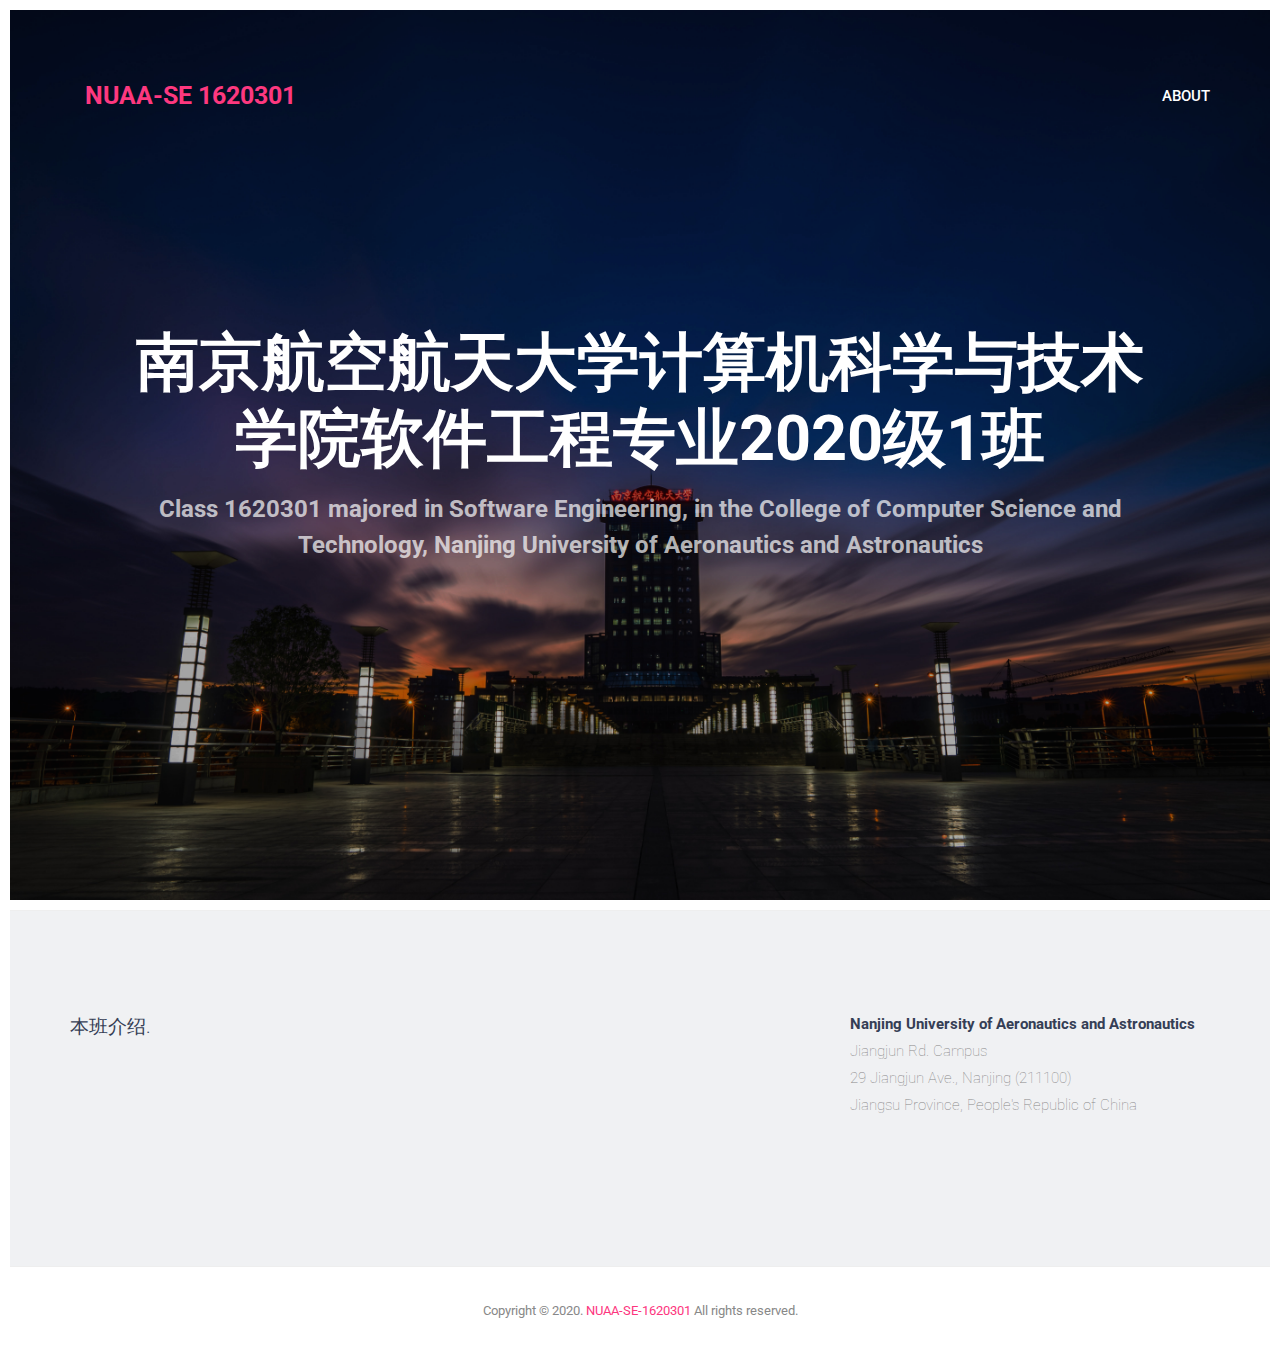
<file: index.html>
<!DOCTYPE html>
<html>
<head>
    <meta charset="utf-8">
    <meta http-equiv="X-UA-Compatible" content="IE=edge">
    <meta name="viewport" content="width=device-width, initial-scale=1">
    <!-- The above 3 meta tags *must* come first in the head; any other head content must come *after* these tags -->
    <title>NUAA-SE 1620301</title>

    <!-- favicon -->
    <link href="img/ASC.png" rel=icon>

    <!-- web-fonts -->
    <link href='https://fonts.googleapis.com/css?family=Roboto:100,300,400,700,500' rel='stylesheet' type='text/css'>

    <!-- Bootstrap -->
    <link href="css/bootstrap.min.css" rel="stylesheet">

    <!-- Style CSS -->
    <link href="css/style.css" rel="stylesheet">

    <!-- HTML5 shim and Respond.js for IE8 support of HTML5 elements and media queries -->
    <!-- WARNING: Respond.js doesn't work if you view the page via file:// -->
    <!--[if lt IE 9]>
    <script src="https://oss.maxcdn.com/html5shiv/3.7.2/html5shiv.min.js"></script>
    <script src="https://oss.maxcdn.com/respond/1.4.2/respond.min.js"></script>
    <![endif]-->
</head>
<body id="page-top" data-spy="scroll" data-target=".navbar">
<div id="main-wrapper">
    <!-- Page Preloader -->
    <div id="preloader">
        <div id="status">
            <div class="status-mes"></div>
        </div>
    </div>

    <header class="header">
        <!-- Navigation -->
        <nav class="navbar main-menu" role="navigation">
            <div class="container">
                <div class="navbar-header">
                    <button type="button" class="navbar-toggle" data-toggle="collapse" data-target=".navbar-main-collapse">
                        <span class="sr-only">Toggle navigation</span>
                        <span class="icon-bar"></span>
                        <span class="icon-bar"></span>
                        <span class="icon-bar"></span>
                    </button>
                    <a class="navbar-brand page-scroll" href="#page-top">
                        <b style="font-size: 2.5rem;">NUAA-SE 1620301</b>
                    </a>                   
                </div>

                <!-- Collect the nav links, forms, and other content for toggling -->
                <div class="collapse navbar-collapse navbar-right navbar-main-collapse">
                    <ul class="nav navbar-nav">
                        <!-- Hidden li included to remove active class from about link when scrolled up past about section -->
                        <li class="hidden"><a href="#page-top"></a></li>
                        <li><a class="page-scroll" href="#section-intro">About</a></li>
                        <!-- <li><a class="page-scroll" href="#section-speaker">Speakers</a></li>
                        <li><a class="page-scroll" href="#section-agenda">Agenda</a></li>
                        <li><a class="page-scroll" href="#section-organizer">Organizers</a></li>
                        <li><a class="page-scroll" href="#section-partner">Sponsors</a></li>-->
                    </ul>
                </div>
                <!-- /.navbar-collapse -->
            </div>
            <!-- /.container -->
        </nav>

        <!-- .nav -->

    </header>

    <div class="jumbotron text-center">
        <div class="content">
            <h1>南京航空航天大学计算机科学与技术学院软件工程专业2020级1班</h1>
            <p class="lead"><strong>Class 1620301 majored in Software Engineering, in the College of Computer Science and Technology, Nanjing University of Aeronautics and Astronautics</strong></p>
            <!-- <button type="button" class="btn btn-default btn-lg">STAY IN THE LOOP</button> -->
        </div>
    </div>
    <!-- .Jumbotron-->


    <section id="section-intro" class="section-wrapper about-event gray-bg">
        <div class="container">
            <div class="row">
                <div class="col-md-8">
                    <p class="lead">
                        本班介绍.
                    </p>
                </div>
                <div class="col-md-4">
                    <address>
                        <strong>Nanjing University of Aeronautics and Astronautics</strong><br>
                        Jiangjun Rd. Campus<br>
                        29 Jiangjun Ave., Nanjing (211100)<br>
                        Jiangsu Province, People's Republic of China<br><br>
                    </address>
                </div>
            </div>
        </div>
    </section>
    <!-- .about-event -->

    <!-- <section id="section-speaker" class="section-wrapper team">
        <div class="container">
            <div class="row">
                <div class="col-md-12">
                    <div class="section-title">
                        <h1>SPEAKERS</h1>
                    </div>
                </div>
            </div>

            <div class="row gray-bg">
                <div class="row">
                    <div class="col-md-4">
                            <figure class="thumbnail">
                                <a href="https://wwwfr.uni.lu/snt/people/yves_le_traon"><img src="img/Yves Le Traon.jpg" class="img-responsive" alt="Image"></a>
                                <figcaption class="caption text-center">
                                    <h4><strong>Prof. Dr. Yves Le Traon</strong></h3>
                                    <ul class="social-links">
                                        <li><a href="#"><i class="fa fa-facebook"></i></a></li>
                                        <li><a href="#"><i class="fa fa-twitter"></i></a></li>
                                        <li><a href="#"><i class="fa fa-linkedin"></i></a></li>
                                        <li><a href="#"><i class="fa fa-envelope"></i></a></li>
                                    </ul>
                                </figcaption>
                            </figure>
                        </div>
                        <div class="col-md-8">
                            <h3><strong>Keynote: </strong>Realizing Self-Maintaining Software</h3>
                            <p class="lead">
                                <strong>Abstract</strong>: Our daily life is facilitated by the many software, and hardware, that are supporting most of human activities.
                                However, there is not a single day without news reporting a major failure somewhere in the world, not even counting the
                                small glitches still affecting us too often. To prevent that, software testing is the main approach for eliminating as
                                many defects as possible in software before releasing it. The role of software testing is thus to find defects, typically
                                to detect bugs. The complementary role of diagnosis, fault localization and repair, is to fix them. These two activities
                                are traditionally distinct, and are usually assigned to different teams. This situation has deeply influenced the development
                                processes, and in particular the more recent DevOps processes based on continuous integration, like the ones deployed by
                                large software companies such as Google. In this presentation, we motivate the importance of testing for improving reliability
                                and security, we analyse the Google DevOps process in this respect, and ultimately we revisit the recent advances in automated
                                program repair to foresee a future in which the continuous integration loop would be inverted, in which bugs would be
                                preventively removed before any test is run.
                            </p>
                        </div>
                    </div>
                    <div class="row col-md-12">
                        <i class="lead">
                            <strong>Bio: </strong>Yves Le Traon is a professor at University of Luxembourg, in the domain of software engineering, software
                            testing, software security and model-driven engineering, where he leads the SERVAL (SEcurity, Reasoning and VALidation) research team.
                            His research interests within the group include (1) innovative testing and debugging techniques, (2) Android apps security and reliability
                            using static code analysis, machine learning techniques and, (3) model-driven engineering with a focus on IoT and CPS. His reputation in
                            the domain of software testing is acknowledged by the community. He has been general chair of major conferences in the domain, such as
                            the 2013 IEEE International Conference on Software Testing, Verification and Validation (ICST), and Program Chair of the 2016 IEEE
                            International Conference on Software Quality, Reliability and Security (QRS). He serves at the editorial boards of several,
                            internationally- known journals (STVR, SoSym, IEEE Transactions on Reliability). He also serves/ed on the editorial board and program
                            committees of the field’s leading software engineering journals and conferences such as IEEE Transactions on Software Engineering (TSE)
                            and Springer’s Journal of Empirical Software Engineering (EMSE), the two highest impact factor journals of my field, and the ACM/IEEE
                            International Conference on Software Engineering (ICSE), the field’s flagship conference.
                        </i>
                    </div>
            </div>

            <div class="row" style="margin-top: 10rem;">
                <div class="col-md-8">
                    <h3><strong>Keynote: </strong>How to Cryptanalyze a Bomb?</h3>
                    <p class="lead">
                        <strong>Abstract:</strong> A bomb explodes. In the debris law enforcement only finds the fragments of a mobile telephone used for triggering 
                        the bomb. How can information be extracted from those? In this talk we will overview techniques allowing to extract data from damaged chips.
                    </p>
                </div>
                <div class="col-md-4">
                    <figure class="thumbnail">
                        <a href="https://wwwfr.uni.lu/snt/people/maxime_cordy"><img src="img/David Naccache.jpg" class="img-responsive" alt="Image"></a>
                        <figcaption class="caption text-center">
                            <h4>
                                <strong>Prof. Dr. David Naccache</strong>
                            </h4>
                            <ul class="social-links">
                                <li><a href="#"><i class="fa fa-facebook"></i></a></li>
                                <li><a href="#"><i class="fa fa-twitter"></i></a></li>
                                <li><a href="#"><i class="fa fa-linkedin"></i></a></li>
                                <li><a href="#"><i class="fa fa-linkedin"></i></a></li>
                                <li><a href="#"><i class="fa fa-envelope"></i></a></li>
                            </ul>
                        </figcaption>
                    </figure>
                </div>
                
                <div class="row col-md-12" style="margin-top:-5rem;">
                    <i class="lead">
                        <strong>Bio: </strong>David Naccache is a cryptographer, currently a professor at the École normale supérieure and a member of its Computer 
                        Laboratory. He was previously a professor at Panthéon-Assas University. He received his Ph.D. in 1995 from the École nationale supérieure 
                        des télécommunications. Naccache's most notable work is in public-key cryptography, including the cryptanalysis of digital signature schemes. 
                        He is currently interested in trust, forensics and law. He authored more than 220 scientific publications and is the inventor of more than 
                        180 patent families.
                    </i>
                </div>
            </div>
    </section> -->
    <!-- .team -->

    <!-- <section id="section-agenda" class="section-wrapper section-agenda">
        <div class="container">
            <div class="row">
                <div class="col-md-12">
                    <div class="section-title">
                        <h1>AGENDA</h1>
                    </div>
                </div>
            </div>

            <div class="row">
                <div class="col-md-6">
                    <div class="session">
                        <time>1:50 - 2:00PM, August 13th 2020 CST Time</time>
                        <h2>Opening</h2>
                        <h3>Prof. Bin Chen <span>Dean of the College of Computer Science and Technology/College of Artificial Intelligence, NUAA</span></h3>
                    </div>

                    <div class="session">
                        <time>2:00 - 2:40PM, August 13th 2020 CST Time</time>
                        <h2>Natural Program Repair - Challenges and Opportunities in Making Program Repair Ready for Industry.</h2>
                        <h3>Ass. Prof. Tegawende F. Bissyande</h3>
                    </div>

                    <div class="session">
                        <time>2:40 - 3:20PM, August 13th 2020 CST Time</time>
                        <h2>Search-Based Test and Improvement of Machine-Learning-Based Anomaly Detection Systems</h2>
                        <h3>Ass. Prof. Maxime Cordy</h3>
                    </div>
                </div>
                <div class="col-md-6">
                    <div class="session">
                        <time>3:20 - 4:20PM, August 13th 2020 CST Time</time>
                        <h2>Keynote: Realizing Self-Maintaining Software</h2>
                        <h3>Prof. Yves Le Traon</h3>
                    </div>
                    <div class="session">
                        <time>4:20 - 5:00PM, August 13th 2020 CST Time</time>
                        <h2>Mutation Testing Advances</h2>
                        <h3>Ass. Prof. Michail Papadakis</h3>
                    </div>
                    <div class="session">
                        <time>5:00 - 5:40PM, August 13th 2020 CST Time</time>
                        <h2>A Journey Into Android App Analysis</h2>
                        <h3>A-Prof. Jacques Klein</h3>
                    </div>
                    <div class="session">
                        <time>5:40 - 6:40PM, August 13th 2020 CST Time</time>
                        <h2>Keynote: How to Cryptanalyze a Bomb?</h2>
                        <h3>Prof. David Naccache</h3>
                    </div>
                </div>
            </div>
        </div>
    </section> -->

    <!-- <section id="section-organizer" class="section-wrapper team gray-bg">
        <div class="container">
            <div class="row">
                <div class="col-md-12">
                    <div class="section-title">
                        <h1>ORGANIZERS</h1>
                    </div>
                </div>
            </div>
            <div class="text-left">
                <ul>
                    <li>
                        <p class="lead">Bin Chen, Dean of the College of Computer Science and Technology/College of Artificial Intelligence, NUAA</p>
                    </li>
                    <li>
                        <p class="lead">Han Sun, Vice Dean of Changkong College, NUAA</p>
                    </li>
                    <li>
                        <p class="lead"><a href="https://nuaa-asc.github.io/liuzhe.html">Zhe Liu</a>, Head of the Applied Security & Cryptography Research Lab, NUAA</p>
                    </li>
                    <li>
                        <p class="lead"><a href="https://brucekuiliu.github.io/">Kui Liu</a>, Associate Professor in the College of Computer Science and Technology/College of Artificial Intelligence, NUAA</p>
                    </li>
                    <li>
                        <p class="lead"><a href="https://lilicoding.github.io/">Li Li</a>, ARC DECRA Fellow, Assistant Professor, Faculty of Information Technology
                        Monash University, Australia</p>
                    </li>
                    <li>
                        <p class="lead"><a href="https://mrdrivingduck.github.io">Jingtang Zhang</a>, master student in the College of Computer Science and Technology/College of Artificial Intelligence, NUAA</p>
                    </li>
                    <li>
                        <p class="lead">Teng Zhou, master student in the College of Computer Science and Technology/College of Artificial Intelligence, NUAA</p>
                    </li>
                </ul>
            </div>
        </div>
    </section>

    <section id="section-partner" class="section-wrapper client-logo">
        <div class="container">
            <div class="row">
                <div class="col-md-12">
                    <div class="section-title">
                        <h1>SPONSORS</h1>
                    </div>
                </div>
            </div>
            <div class="row">
                <div class="col-md-2 col-md-offset-2 col-sm-6 col-xs-6 section-margin">
                    <a href="http://www.nuaa.edu.cn/"><img src="img/NUAA.jpg" alt="Image"></a>
                </div>
                <div class="col-md-2 col-sm-6 col-xs-6 section-margin">
                    <a href="http://cs.nuaa.edu.cn/"><img src="img/CS.png" alt="Image"></a>
                </div>
                <div class="col-md-2 col-sm-6 col-xs-6 section-margin">
                    <a href="http://cs.nuaa.edu.cn/"><img src="img/AI.png" alt="Image"></a>
                </div>
                <div class="col-md-2 col-sm-6 col-xs-6 section-margin">
                    <a href="https://nuaa-asc.github.io/"><img src="img/ASC.png" alt="Image"></a>
                </div>
            </div>
            <div class="row">
                <div class="col-md-4 col-md-offset-4 col-sm-4 col-sm-offset-4 col-xs-6 col-xs-offset-3 section-margin">
                    <a href="https://www.ccf.org.cn/"><img src="img/CCF.jpg" alt="Image"></a>
                </div>
            </div>
        </div>
    </section> -->
    <!-- .client-logo -->
    

    <footer class="footer">
        <div class="copyright-section">
            <div class="container">
                <div class="col-md-12">
                    <div class="copytext text-center">Copyright &copy; 2020. <a href="https://nuaa-asc.github.io/">NUAA-SE-1620301</a> All rights reserved.</div>
                </div>
            </div>
            <!-- .container -->
        </div>
        <!-- .copyright-section -->
    </footer>
    <!-- .footer -->
   
</div>
<!-- #main-wrapper -->


<!-- jquery -->
<script src="js/jquery-2.1.4.min.js"></script>

<!-- Bootstrap -->
<script src="js/bootstrap.min.js"></script>

<!-- Plugin JavaScript -->
<script src="js/jquery.easing.min.js"></script>

<!-- Google Maps API Key - Use your own API key to enable the map feature. More information on the Google Maps API can be found at https://developers.google.com/maps/ -->
<!---<script src="https://maps.googleapis.com/maps/api/js"></script>--->

<!--<script src="js/one-page-nav.js"></script>-->
<script src="js/scripts.js"></script>
</body>
</html>
</file>
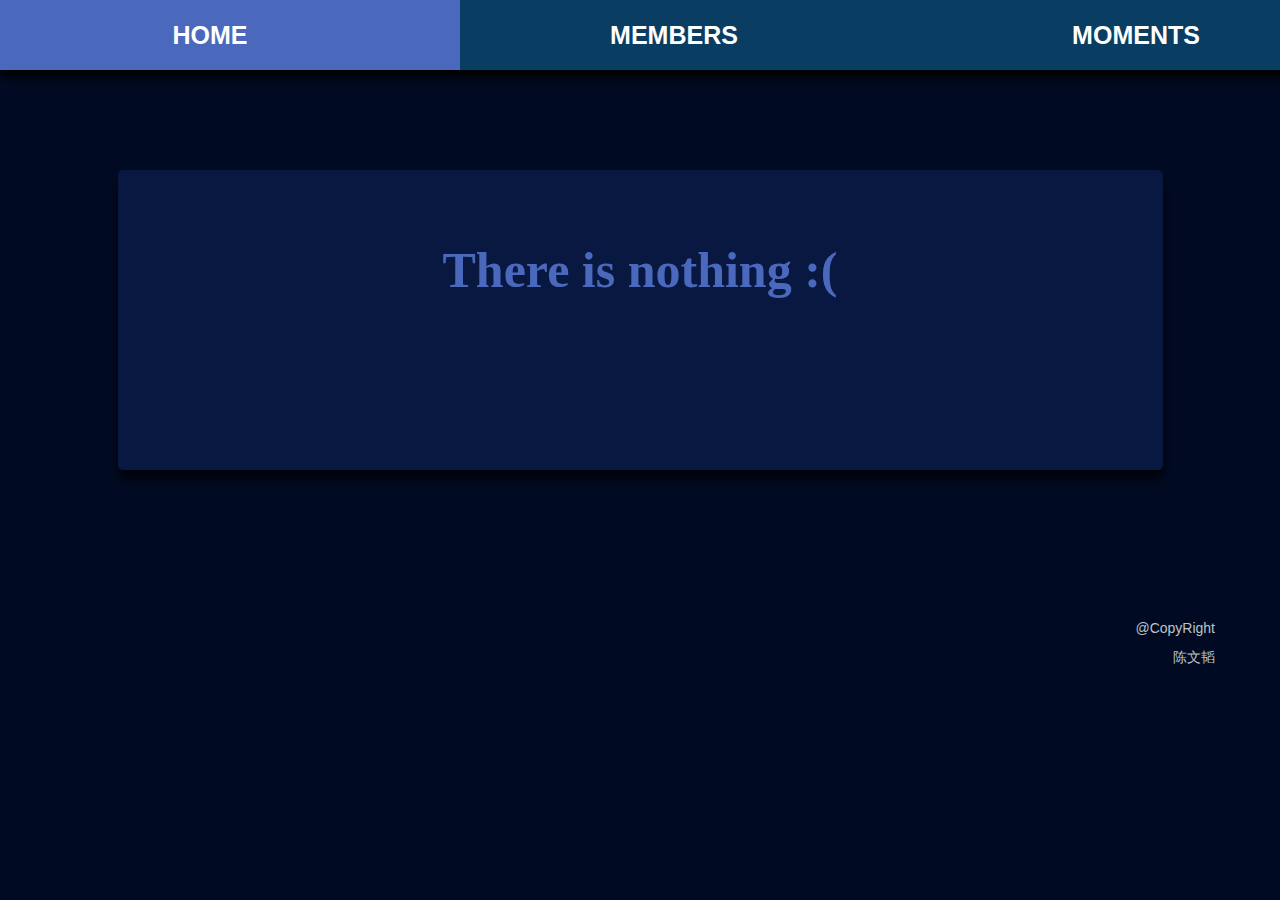
<file: nuaaSE301m.html>
<!DOCTYPE html>
<html>
    <head>
        <link rel="stylesheet" href="css/nuaaSE301.css" type="text/css"/>
        <style type="text/css">

        #Div_MainBlock{margin:0 auto;width:1045px;margin-top:100px;margin-bottom: 100px;}
        .block{background:#081841;height:300px;box-shadow:0 9px 13px 0 rgb(0, 0, 0,0.8);text-align:center;line-height:200px!important;font:bold 50px 'HUN';color:#4a69bd;cursor:pointer;transition: 0.7s;border-radius: 5px;}
        .block:hover{background:#4a69bd;color:#fff;}

        </style>
    </head>
    <body style="margin:0;padding:0;background: RGB(0,11,35);">
        <div id="Div_Menu">
            <a href="nuaaSE301.html" class="info1">home</a>
            <a href="nuaaSE301mem.html" class="info2">members</a>
            <a href="nuaaSE301m.html" class="info3">moments</a>
            <div class="select"></div>
        </div>
        <div id="Div_MainBlock">
            <div class="block moment1">
                There is nothing :(   
            </div>
        </div>

        <div id="Div_Copyright">
            <div class="copyright">@CopyRight</div>
            <div class="copyright name">陈文韬</div>
        </div>
    </body>
</html>
</file>
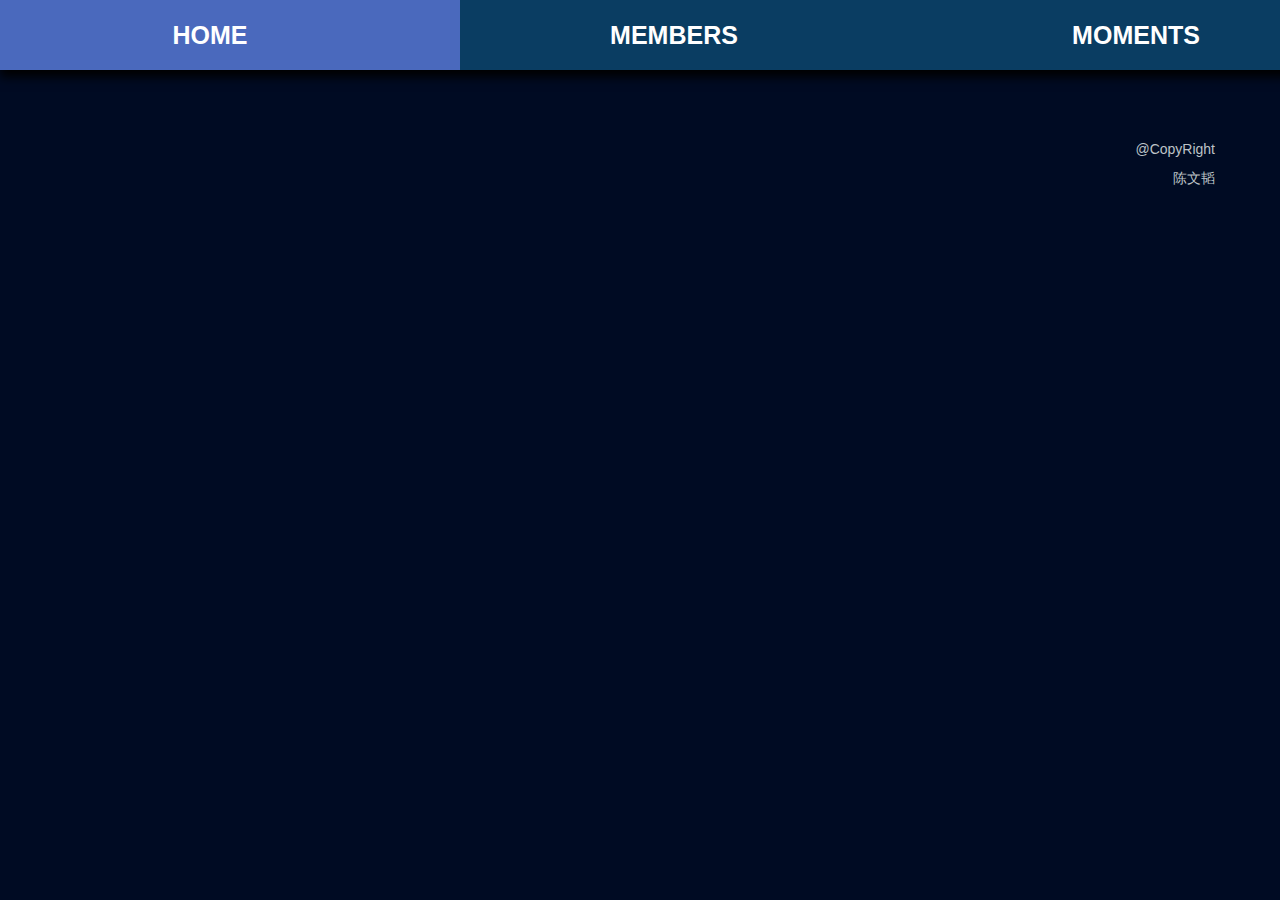
<file: nuaaSE301mem.html>
<!DOCTYPE html>
<html>
    <head>
        <link rel="stylesheet" href="css/nuaaSE301.css" type="text/css"/>
        <style type="text/css">

        </style>
    </head>
    <body style="margin:0;padding:0;background: RGB(0,11,35);">
        <div id="Div_Menu">
            <a href="nuaaSE301.html" class="info1">home</a>
            <a href="nuaaSE301mem.html" class="info2">members</a>
            <a href="nuaaSE301m.html" class="info3">moments</a>
            <div class="select"></div>
        </div>

        <div class="memberitem ">
            <h1></h1>
            <p></p>
        </div>

        <div id="Div_Copyright">
            <div class="copyright">@CopyRight</div>
            <div class="copyright name">陈文韬</div>
        </div>

    </body>
</html>
</file>
<file: css/style.css>
/*------------------------------------------------------------------
[Table of contents]

1. Body
    2. Global Typography
    3. Section Background / .gray-bg / .white-bg
	4. Header /
	    4.1. .top-bar
		4.2. Navigation / .navbar
	5. Hero Slider / .hero-slide
	6. Services / .services
	7. About Us / .about-us
	8. Testimonial / .testimonialOne
	9. Team / .team
	10. Pricing Table / .pricing-section
	11. Client Logo / .client-logo
	12. Contact Section
	    12.1. #googleMap
	    12.2. Contact Form
	13. Footer / .footer
	14. Preloader / #preloader


# [Color codes]

# Body  (text): #888
# Heading Color #0E1555
# Theme Color (link color) #FD367E
# Mid grey (sub header) #666666
# -------------------------------------------------------------------*/

body {
    font-family : 'Roboto', sans-serif;
    font-size   : 17px;
    line-height : 1.7em;
    color       : #353e55;
    font-weight : 100;
    background  : #ffffff;
    border      : 10px solid #fff;
    }

/* --------------------------------------
 * Global Typography
 *------------------------------------------*/

h1, h2, h3, h4, h5, h6 {
    margin : 0 0 15px;
    color  : #0e1555;
    }

h1 {
    font-size   : 36px;
    line-height : 1.2em;
    font-weight : 700;
    }

h2 {
    font-size   : 30px;
    line-height : 1.5em;
    font-weight : 400;
    }

h3 {
    font-size   : 24px;
    line-height : 1.5em;
    font-weight : 300;
    }

h4 {
    font-size   : 18px;
    line-height : 1.5em;
    font-weight : 300;
    }

h5 {
    font-size   : 16px;
    line-height : 1.5em;
    font-weight : 500;
    }

h6 {
    font-size   : 15px;
    line-height : 24px;
    }

/* --------------------------------------
 * LINK STYLE
 *------------------------------------------*/
a {
    color              : #fd367e;
    text-decoration    : none;
    -webkit-transition : all 0.3s ease 0s;
    -moz-transition    : all 0.3s ease 0s;
    -o-transition      : all 0.3s ease 0s;
    transition         : all 0.3s ease 0s;
    }

a,
a:active,
a:focus,
a:active {
    text-decoration : none;
    outline         : none
    }

a:hover,
a:focus {
    text-decoration : none;
    color           : #999999;
    }

p {
    margin-bottom : 20px;
    }

p.lead {
    font-size   : 19px;
    line-height : 1.7em;
    }

ul {
    margin     : 0;
    padding    : 0;
    list-style : square;
    }

/*Button Style*/
.btn {
    padding        : 10px 30px;
    margin-bottom  : 0;
    font-size      : 16px;
    border-radius  : 0;
    font-weight    : 500;
    border-width   : 2px;
    text-transform : uppercase;
    }

.btn-lg {
    font-size : 18px;
    padding   : 15px 30px
    }

/*btn-primary*/
.btn-primary {
    background-color : #fd367e;
    border-color     : #fd367e;
    }

.btn-primary:hover,
.btn-primary:focus,
.btn-primary:active:focus {
    background   : transparent;
    color        : #fd367e;
    border-color : #fd367e;
    }

/*btn-default*/
.btn-default {
    color            : #ffffff;
    background-color : transparent;
    border-color     : #ffffff;
    }

.btn-default:hover,
.btn-default:focus,
.btn-default:active:focus {
    background-color : transparent;
    color            : #fd367e;
    border-color     : #fd367e;
    }

button:focus,
.btn:focus,
.btn:active:focus {
    outline : none;
    }

/* --------------------
 * Section Background
 * -------------------*/

.gray-bg {
    background-color : #f0f1f3;
    border-top       : 1px solid #eeeeee;
    border-bottom    : 1px solid #eeeeee;
    }

.white-bg {
    background-color : #ffffff;
    }

/* --------------------
 *  main Wrapper
 * -------------------*/
#main-wrapper {
    background : #ffffff;
    overflow   : hidden;
    }

/*-----------------------------
 * NAVIGATION & HEADER STYLE
 *-------------------------------*/

.header {
    position : absolute;
    left     : 15px;
    right    : 15px;
    top      : 40px;
    z-index  : 9;
    }

/*Logo*/
.navbar-brand {
    padding : 0;
    height  : auto;
    /* margin  : 5px 0 !important; */
    padding     : 15px 0 15px 30px;
    }

@media (max-width : 768px) {
    .navbar-brand {
        width : 200px;
        }

    .navbar-brand img {
        max-width : 100%;
        height    : auto;
        }
    }

/*navbar*/

.navbar {
    border-radius  : 0;
    padding        : 30px 0;
    background     : transparent;
    margin         : 0;
    font-size      : 15px;
    text-transform : uppercase;
    }

@media (max-width : 768px) {
    .navbar {
        padding : 10px;
        }
    }

/*navbar toggle*/
.navbar-toggle {
    margin        : 5px 0;
    padding       : 11px 10px;
    background    : transparent;
    }

.navbar-toggle:hover {
    color: #fff;
    }

.navbar-toggle .icon-bar {
    background: #fff;
    }

/*Navigation Style*/

.main-menu .navbar-right {
    margin-right : -15px;
    }

.main-menu .nav li a {
    color       : #ffffff;
    font-weight : 500;
    padding     : 15px 0 15px 30px;
    }

.main-menu .nav li a:hover,
.main-menu .nav li.active a {
    color      : #fd367e;
    background : transparent;
    }

.main-menu .nav li a:focus {
    background : transparent;
    }

@media (max-width : 991px) {
    .main-menu .nav li a {
        padding-left : 15px;
        }
    }

@media (max-width : 768px) {
    .main-menu .nav li {
        text-align : center;
        }

    .main-menu .nav li a {
        padding : 5px 0;
        color: #0e1555;
        }

    .navbar-collapse {
        margin-top : 10px;
        background: #fff;
        }
    }


/* Sticky Menu */
.sticky-nav {
    position           : fixed;
    right              : 0;
    left               : 0;
    top                : 0;
    z-index            : 999;
    background         : #ffffff !important;
    padding            : 5px 0;
    box-shadow         : 0 2px 5px rgba(0, 0, 0, .1);
    -webkit-transition : all .5s ease-in-out;
    -moz-transition    : all .5s ease-in-out;
    transition         : all .5s ease-in-out;
    }

.sticky-nav .nav li a {
    color : #0e1555;
    }

.sticky-nav .navbar-toggle .icon-bar{
    background: #333;
    }

@media (max-width: 768px) {
    .sticky-nav{
        padding-left: 10px;
        padding-right: 10px;
        }
    }

/*-------------------
 * Jumbotron
 *-------------------*/

.jumbotron {
    background            : url("../img/nuaa-bg.jpg");
    background-size       : cover;
    padding               : 0;
    margin                : 0;
    height                : 100vh;
    min-height            : 700px;
    vertical-align        : middle;
    position              : relative;
    background-attachment : fixed;
    background-repeat     : no-repeat;
    background-position   : center center;
    overflow              : hidden;
    }

.jumbotron .content {
    color             : #ffffff;
    position          : absolute;
    top               : 50%;
    left              : 0;
    right             : 0;
    height            : 30%;
    width             : 100%;
    margin            : 0 auto;
    padding           : 0 10%;
    transform         : translateY(-50%);
    -webkit-transform : translateY(-50%);
    -moz-transform    : translateY(-50%);
    }

.jumbotron .content h1 {
    color       : #ffffff;
    font-weight : bold;
    }

.jumbotron .content p.lead {
    font-size   : 24px;
    line-height : 1.5em;
    color       : rgba(255, 255, 255, .7);
    }

.jumbotron .content .event-date {
    font-size     : 24px;
    margin-bottom : 40px;
    }

.jumbotron .btn {
    margin-top : 40px;
    }

@media (max-width : 600px) {
    .jumbotron .content {
        min-height : auto;
        }

    .jumbotron .content h1 {
        font-size : 26px;
        }

    .jumbotron .content p.lead {
        font-size : 15px;
        }
    }

/*---------------------------
 * Section Wrapper
 *---------------------------*/
.section-wrapper {
    padding : 100px 0;
    }

/*---------------------------
 * Section Title
 *---------------------------*/
.section-title {
    margin-bottom : 60px;
    text-align    : center;
    }

.section-title h1 {
    margin-bottom : 5px;
    }

.section-title p {
    font-size : 18px;
    color     : #888888;
    }

/* ----------------------------------------------
 * About Event
 *-----------------------------------------------*/
.about-event .lead {
    font-size   : 19px;
    line-height : 1.7em;
    }

.about-event address {
    font-size   : 15px;
    color       : #888888;
    line-height : 1.8em;
    }

.about-event address strong {
    color : #353e55;
    }

/* ----------------------------------------------
 * Team Section
 *-----------------------------------------------*/

.team .thumbnail {
    padding          : 0;
    line-height      : 22px;
    background-color : transparent;
    border           : 0;
    margin-bottom: 30px;
    }

@media (max-width : 767px) {
    .team .thumbnail {
        margin-bottom : 30px;
        }
    }

.team .thumbnail img {
    width : 100%;
    }

.team .thumbnail .caption {
    padding          : 10px;
    }

.team .thumbnail h3 {
    font-size        : 16px;
    font-weight: bold;

    margin           : 0 40px;
    text-transform   : uppercase;
    padding          : 10px 0;
    }



.team .thumbnail h3 small {
    font-size: 14px;
    color     : #888;
    display: block;
    font-weight: normal;
    }


.team .social-links li {
    display      : inline-block;
    margin-right : 3px;
    }

.team .social-links li:last-child {
    margin-right : 0;
    }

.team .social-links li a {
    display   : block;
    font-size : 14px;
    color     : #ccc;
    padding   : 0 5px;
    }

.team .social-links li a:hover {
    color : #333;
    }

/* --------------------------
 * Agenda
 *---------------------------*/
.section-ajenda .session {
    padding       : 15px 0;
    border-left   : 1px solid #eeeeee;
    margin-bottom : 40px;
    }

.section-ajenda .session time {
    padding       : 5px 25px 15px;
    border-bottom : 1px solid #eeeeee;
    display       : inline-block;
    }

.section-ajenda .session h2 {
    margin : 20px 0 0 20px;
    }

.section-ajenda .session h3 {
    margin         : 20px 0 20px 20px;
    font-size      : 20px;
    text-transform : uppercase;
    }

.section-ajenda .session h3 span {
    font-size   : 14px;
    display     : block;
    line-height : 1;
    }

/* --------------------------
 * Pricing Table
 *---------------------------*/

.pricing-section .pricing-table-default {
    border         : 1px solid #f1f1f1;
    background     : #ffffff;
    padding-bottom : 40px;
    }

@media (max-width : 766px) {
    .pricing-section .pricing-table-default {
        margin-bottom : 30px;
        }
    }

.pricing-section .pricing-head h3 {
    font-size        : 15px;
    font-weight      : bold;
    text-transform   : uppercase;
    color            : #ffffff;
    padding          : 14px 40px;
    margin           : 0;
    background-color : #0e1555;
    }

.pricing-section .pricing-head .price {
    display     : block;
    font-size   : 60px;
    line-height : 60px;
    font-weight : bold;
    padding     : 43px 0 0;
    }

.pricing-section .pricing-head .price sup {
    font-size      : 24px;
    font-weight    : bold;
    vertical-align : super;
    top            : 0;
    }

.pricing-section .pricing-detail {
    margin : 0 50px 25px 50px;
    }

.pricing-section .pricing-detail p {
    margin : 0;
    }

/*pricing list*/

.pricing-section .pricing-list li {
    display : block;
    padding : 8px 0;
    }

.pricing-section .pricing-list li i {
    margin-right : 17px;
    }

.pricing-section .pricing-list li:first-child {
    padding-top : 25px;
    }

.pricing-section .pricing-list li:last-child {
    padding : 12px 0 0;
    }

.pricing-section .pricing-detail .pink-i li {
    position : relative;
    }

/* --------------------------
 * Client Logo 
 *---------------------------*/

.client-logo a img {
    width              : 100%;
    opacity            : 1;
    -webkit-transition : all 0.8s ease 0s;
    -moz-transition    : all 0.8s ease 0s;
    -o-transition      : all 0.8s ease 0s;
    transition         : all 0.8s ease 0s;
    }

.client-logo a:hover img {
    opacity : .5;
    }

@media (max-width : 992px) {
    .client-logo .section-margin {
        margin-bottom : 30px;
        }
    }

/* ------------------
 * Google Map
 * ------------------*/

#googleMap {
    height        : 320px;
    border        : 5px solid #ffffff;
    margin-bottom : 100px;
    }

/* ---------------------------
 * Subscribe Form
 * --------------------------- */

.subscribe-form {
    text-align : center;
    }



/*-------------------
 * Form Style
 *-------------------*/

.form-control {
    height        : 46px;
    padding       : 0 20px;
    font-size     : 14px;
    line-height   : 46px;
    color         : #969595;
    border        : 1px solid #f1f1f1;
    border-radius : 0;
    box-shadow    : none;
    }

.form-control.input-lg {
    height        : 60px;
    padding       : 0 20px;
    font-size     : 18px;
    line-height   : 60px;
    color         : #969595;
    border        : 1px solid #f1f1f1;
    border-radius : 0;
    box-shadow    : none;
    min-width     : 400px;
    }

.form-control:focus,
.form-control:active {
    box-shadow   : none;
    border-color : #fd367e;
    }


@media (max-width : 600px) {
    .form-control.input-lg{
        min-width: auto;
        display: block;
        }
    }

/* --------------------------------------------
 *   Footer
 *---------------------------------------------- */

/* Copyright */

.footer .copyright-section {
    font-size : 13px;
    color     : #888888;
    padding   : 30px 0;
    }

.footer .copyright-section .copytext {
    font-weight : 400;
    display     : block;
    }

/* ---------------------------------------------- /*
 * Preloader
/* ---------------------------------------------- */
#preloader {
    background : #ffffff;
    bottom     : 0;
    left       : 0;
    position   : fixed;
    right      : 0;
    top        : 0;
    z-index    : 9999;
    }

#status,
.status-mes {
    background-image    : url(../img/preloader.gif);
    background-position : center;
    background-repeat   : no-repeat;
    height              : 200px;
    left                : 50%;
    margin              : -100px 0 0 -100px;
    position            : absolute;
    top                 : 50%;
    width               : 200px;
    }

.status-mes {
    background : none;
    left       : 0;
    margin     : 0;
    text-align : center;
    top        : 65%;
    }
</file>
<file: css/nuaaSE301.css>
#Div_Menu{background:#0a3d62;width:1360px;height:70px;position:relative;box-shadow:0 7px 10px 0 rgba(0,0,0,1);}
#Div_Menu a{text-transform: uppercase;text-decoration: none;font:bold 25px sans-serif;line-height:70px;display:inline-block;text-align: center;color:white;width:420px;z-index:1000;position:relative;}
#Div_Menu .select{position:absolute;height:70px;top:0;left:900px;z-index: 1;background: #4a69bd;width:460px;transition:left 1s;}
.info2{padding-left: 40px;}
.info3{padding-left: 50px;width:396px!important;}
#Div_Menu .info1:hover~.select{left:0;}
#Div_Menu .info2:hover~.select{left:452px;}
#Div_Menu .info3:hover~.select{left:899px;}

#Div_Copyright{background:none;margin-top:0;padding-top: 50px;height:150px;color:#bdc3c7;}
#Div_Copyright span{margin-left:25%;padding-top:30px;}
.copyright{height:30px;line-height: 0px;padding-right: 65px;text-align: right;font:lighter 14px sans-serif;}
.name{line-height:14px;font-size: 14px;height:20px}

::-webkit-scrollbar {width: 6px;}
::-webkit-scrollbar-thumb {background-color: rgba(255, 255, 255, 0.144);border: none;}
::-webkit-scrollbar-track {background-color: RGB(0,11,35 );}
</file>
